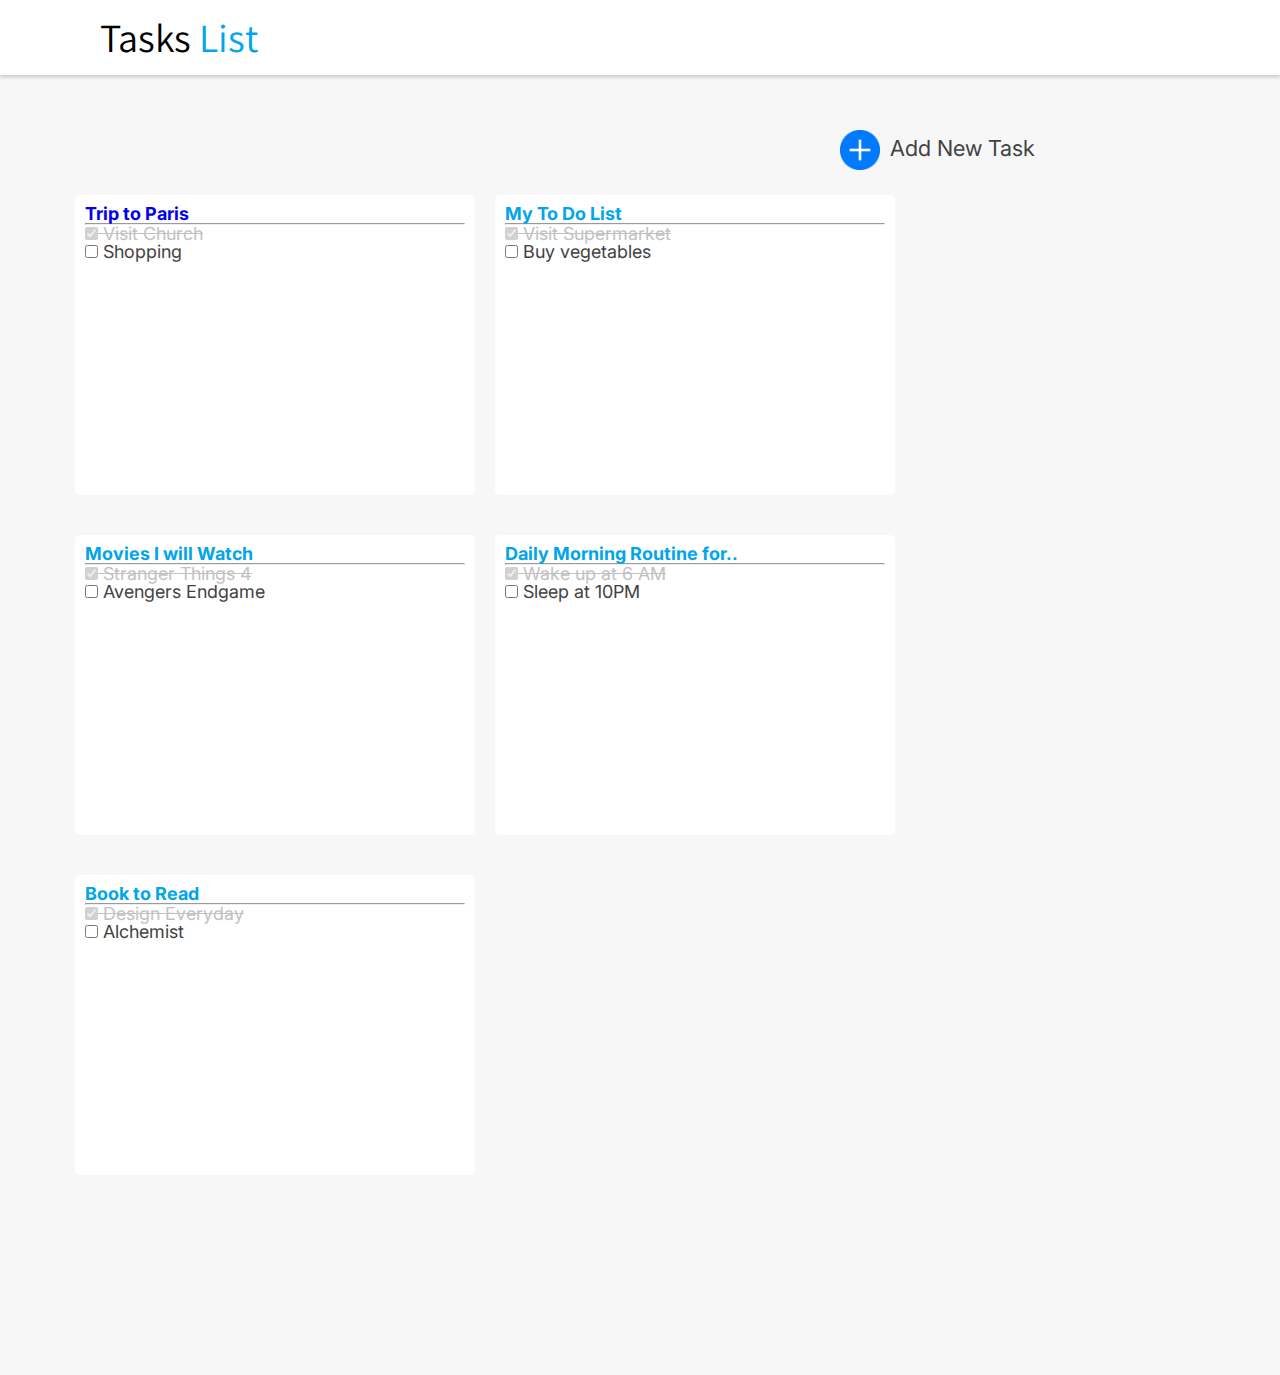
<file: index.html>
<!DOCTYPE html>
<html lang="en">
<head>
    <meta charset="UTF-8">
    <meta http-equiv="X-UA-Compatible" content="IE=edge">
    <meta name="viewport" content="width=device-width, initial-scale=1.0">
    <title>Document</title>
    <link rel="stylesheet" href="style.css">
    <link href="https://fonts.googleapis.com/css2?family=Assistant:wght@800&display=swap" rel="stylesheet">
    <link href="https://fonts.googleapis.com/css2?family=Assistant:wght@800&family=Inter:wght@100;600&display=swap" rel="stylesheet">

</head>
<body>
    <header>
        <nav>
            <span class="to">Tasks </span>
            <span class="do">List</span>
        </nav>
    </header>
    <div>
        <div class="cir">
            <a href="index2.html"><img src="./kindpng_1120914.png" alt="+" class="size"></a>
        </div>
        <div><a href="index2.html"><span class="text"> Add New Task</span></a></div>
    </div>
    <div class="lowerContainer pos">
           <div class="todo1 ho">
            <a href="./index3.html" class="go"> <h2> Trip to Paris </h2></a>
            <hr>
            <div class="check1">
               <input type="checkbox" name="visti" id="visit", disabled checked> Visit Church <br>
            </div>
            <div class="check2">
                <input type="checkbox" name="shop" id="shop"> Shopping
             </div>
        </div>
        <div class="todo ho">
            <h2> My To Do List</h2>
            <hr>
            <div class="check1">
               <input type="checkbox" name="supermarket" id="supermarket", disabled checked> Visit Supermarket <br>
            </div>
            <div class="check2">
                <input type="checkbox" name="veg" id="veg"> Buy vegetables
             </div>
        </div>
        <div class="todo ho">
            <h2> Movies I will Watch</h2>
            <hr>
            <div class="check1">
               <input type="checkbox" name="stranger" id="stranger", disabled checked> Stranger Things 4 <br>
            </div>
            <div class="check2">
                <input type="checkbox" name="avengers" id="avengers"> Avengers Endgame
             </div>
        </div>
        <div class="todo ho">
            <h2> Daily Morning Routine for..</h2>
            <hr>
            <div class="check1">
               <input type="checkbox" name="wakeup" id="wakeup", disabled checked> Wake up at 6 AM <br>
            </div>
            <div class="check2">
                <input type="checkbox" name="sleep" id="sleep"> Sleep at 10PM
             </div>
        </div>
        <div class="todo2 ho">
            <h2> Book to Read</h2>
            <hr>
            <div class="check1">
               <input type="checkbox" name="visti" id="visit", disabled checked> Design Everyday <br>
            </div>
            <div class="check2">
                <input type="checkbox" name="shop" id="shop"> Alchemist
             </div>
        </div>
    </div>    
</body>
</html>
</file>
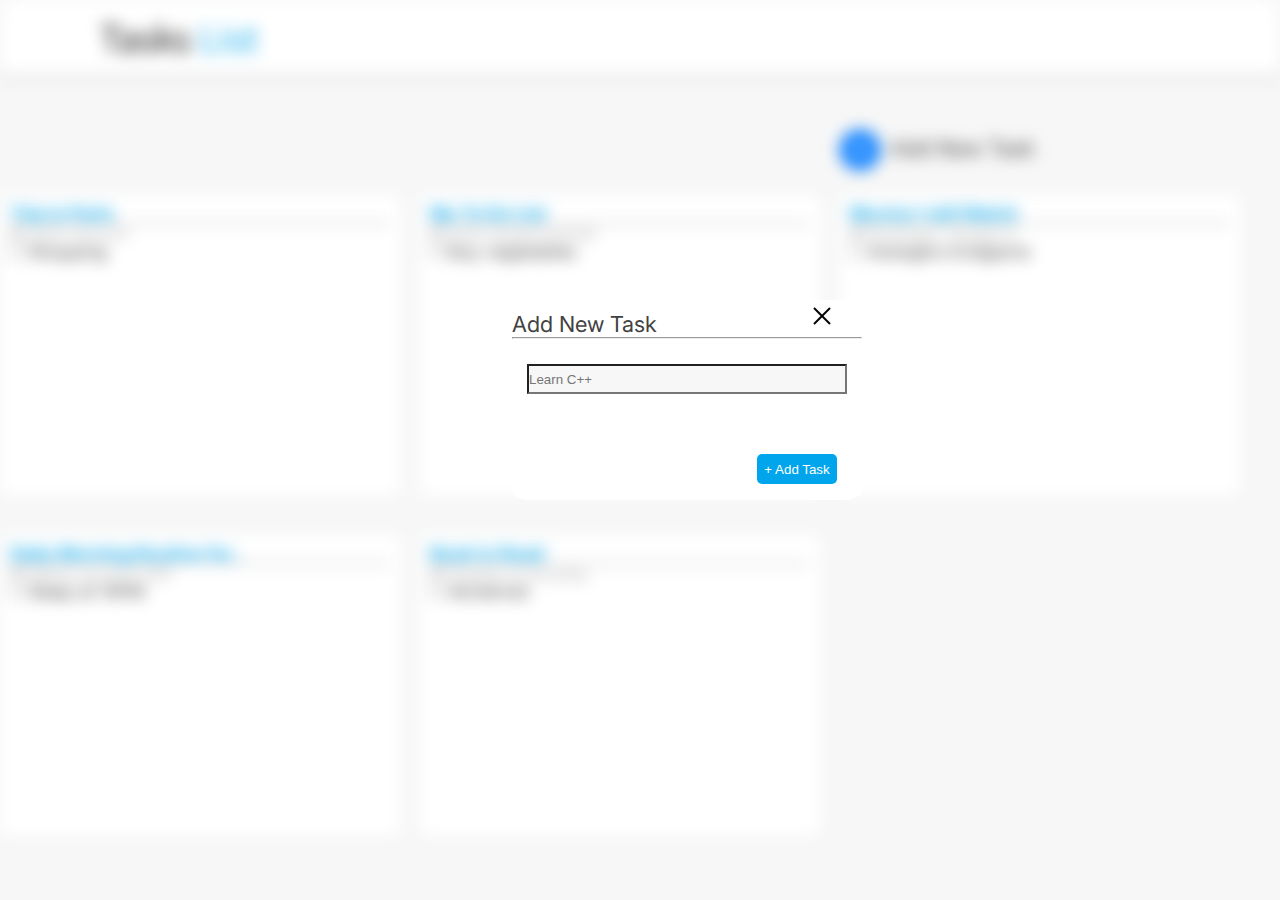
<file: index2.html>
<!DOCTYPE html>
<html lang="en">
<head>
    <meta charset="UTF-8">
    <meta http-equiv="X-UA-Compatible" content="IE=edge">
    <meta name="viewport" content="width=device-width, initial-scale=1.0">
    <title>Document</title>
    <link rel="stylesheet" href="style.css">
    <link href="https://fonts.googleapis.com/css2?family=Assistant:wght@800&display=swap" rel="stylesheet">
    <link href="https://fonts.googleapis.com/css2?family=Assistant:wght@800&family=Inter:wght@100;600&display=swap" rel="stylesheet">
<body>
    
  <div class="p">
    <header>
        <nav>
            <span class="to">Tasks </span>
            <span class="do">List</span>
        </nav>
    </header>
    <div>
        <div class="cir">
            <a href="index2.html"><img src="./kindpng_1120914.png" alt="+" class="size"></a>
        </div>
        <div><a href="index2.html"><span class="text"> Add New Task</span></a></div>
    </div>
    <div class="lowerContainer">
        <div class="todo t1 ho">
            <h2> Trip to Paris </h2>
            <hr>
            <div class="check1">
               <input type="checkbox" name="visti" id="visit", disabled checked> Visit Church <br>
            </div>
            <div class="check2">
                <input type="checkbox" name="shop" id="shop"> Shopping
             </div>
        </div>
        <div class="todo t2 ho">
            <h2> My To Do List</h2>
            <hr>
            <div class="check1">
               <input type="checkbox" name="supermarket" id="supermarket", disabled checked> Visit Supermarket <br>
            </div>
            <div class="check2">
                <input type="checkbox" name="veg" id="veg"> Buy vegetables
             </div>
        </div>
        <div class="todo t3 ho">
            <h2> Movies I will Watch</h2>
            <hr>
            <div class="check1">
               <input type="checkbox" name="stranger" id="stranger", disabled checked> Stranger Things 4 <br>
            </div>
            <div class="check2">
                <input type="checkbox" name="avengers" id="avengers"> Avengers Endgame
             </div>
        </div>
        <div class="todo t4 ho">
            <h2> Daily Morning Routine for..</h2>
            <hr>
            <div class="check1">
               <input type="checkbox" name="wakeup" id="wakeup", disabled checked> Wake up at 6 AM <br>
            </div>
            <div class="check2">
                <input type="checkbox" name="sleep" id="sleep"> Sleep at 10PM
             </div>
        </div>
        <div class="todo t5 ho">
            <h2> Book to Read</h2>
            <hr>
            <div class="check1">
               <input type="checkbox" name="visti" id="visit", disabled checked> Design Everyday <br>
            </div>
            <div class="check2">
                <input type="checkbox" name="shop" id="shop"> Alchemist
             </div>
        </div>
    </div>    
  </div>
  <div class="task">
    <span class="task2">Add New Task</span>
    <span class="cross"> <a href="./index.html"><img src="./icons8-multiply-32.png" alt="X"></a></span>
    <hr>
    <form action="./index3.html">
      <input type="text" name="learn" id="learn" placeholder="Learn C++">
    <button type="submit">+ Add Task</button>
    </form>
</div>
 
</body>
</html>
</file>
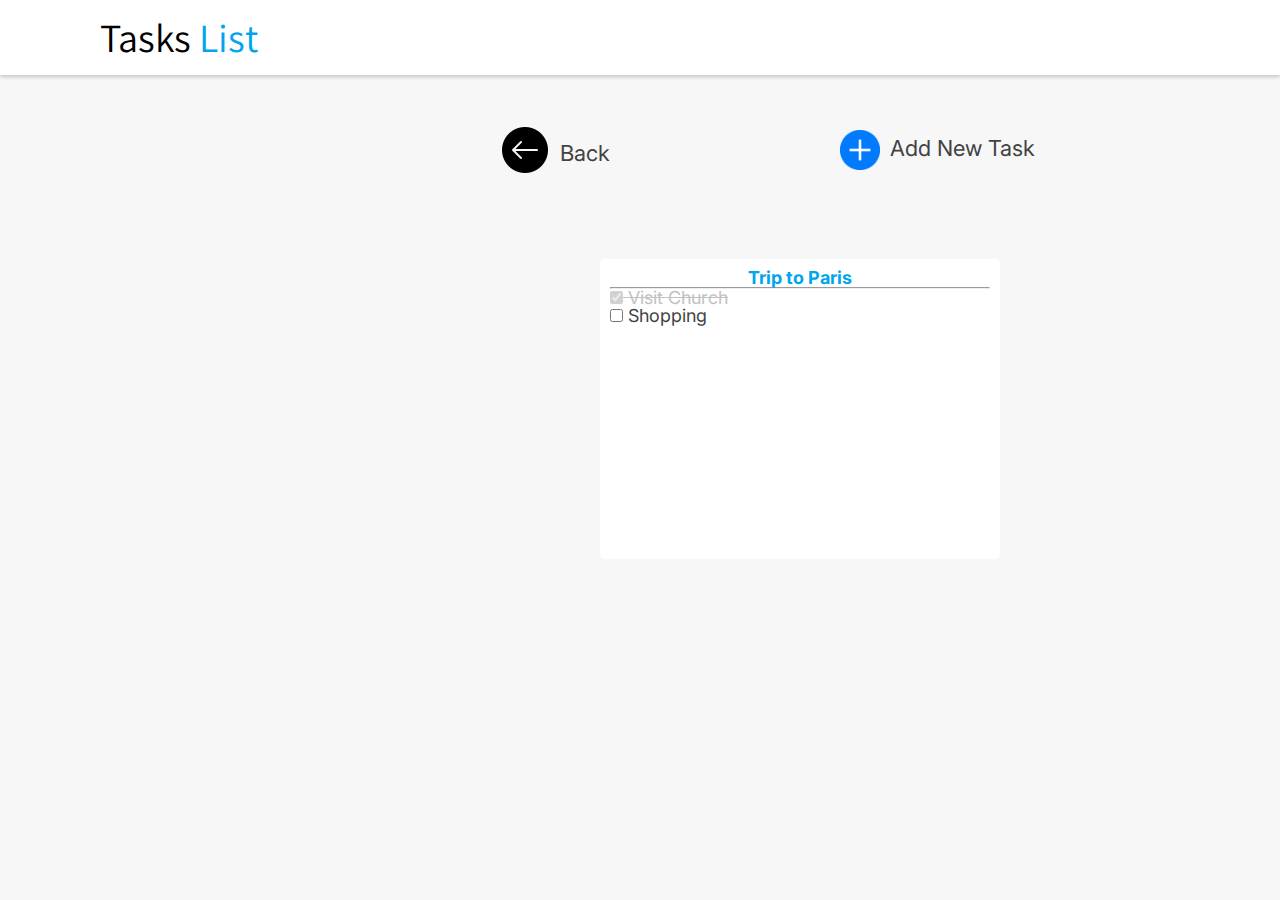
<file: index3.html>
<!DOCTYPE html>
<html lang="en">
<head>
    <meta charset="UTF-8">
    <meta http-equiv="X-UA-Compatible" content="IE=edge">
    <meta name="viewport" content="width=device-width, initial-scale=1.0">
    <title>Document</title>
    <link rel="stylesheet" href="style.css">
    <link href="https://fonts.googleapis.com/css2?family=Assistant:wght@800&display=swap" rel="stylesheet">
    <link href="https://fonts.googleapis.com/css2?family=Assistant:wght@800&family=Inter:wght@100;600&display=swap" rel="stylesheet">
</head>
<body>
    <header>
        <nav>
            <span class="to">Tasks </span>
            <span class="do">List</span>
        </nav>
    </header>
    <div class="display">
        <div class="cir">
            <a href="index1.html"><img src="./kindpng_1120914.png" alt="+" class="size"></a>
        </div>
        <div><a href="index1.html"><span class="text"> Add New Task</span></a></div>
        <div class="back">
            <a href="./index.html"><img src="./icons8-back-arrow-50.png" alt="back"  class="b"/></a>
          </div>
          <span class="btext">Back</span>
        
    </div>
    
    <div class="doo t6 ho">
      <h2> Trip to Paris</h2>
      <hr />
      <div class="check1">
        <input type="checkbox" name="visti" id="visit", disabled checked> Visit Church <br>
     </div>
     <div class="check2">
         <input type="checkbox" name="shop" id="shop"> Shopping
      </div>
    </div>
</body>
</html>
</file>
<file: style.css>
*{
    margin: 0;
    padding: 0px;
    box-sizing: border-box;
}
body{
    background-color: #F7F7F7;
}
a:visited{
    color: #00a5ec;
}
nav{
    
    height: 75px;
    line-height: 75px;
    padding: 0px 100px;
    background-color: white;
    box-shadow: 0 2px 4px 0 rgba(0,0,0,.2);
}
.do{
    font-family:'Assistant', sans-serif;
    color: #00a5ec;
    font-size: 40px;
}
.to{
    font-family: 'Assistant', sans-serif;
    font-size: 40px;
}
.cir{
    position: absolute;
    top: 130px;
    right: 400px;
}
.size{
    width: 40px;
    height: 40px;
}
.text{
    font-size: 22px;
    color: #424242;
    font-family: Inter;
    position: absolute;
    top: 135px;
    right: 245px;
}
.lowerContainer{
    display: flex;
    margin-top: 100px;
    flex-wrap: wrap;
    justify-content: flex-start;
    gap: 20px;
}
.pos{
    position: absolute;
    left: 75px;
}

.todo{
    width: 400px;
    height: 300px;
    background-color: white;
    border-radius: 5px;
    line-height: 150%;
    color: #00a5ec;
    font-size: 12px;
    font-family: 'Inter';
    padding: 10px 10px 10px 10px;
    margin-top: 20px;
    
}
.todo1{
    width: 400px;
    height: 300px;
    background-color: white;
    border-radius: 5px;
    line-height: 150%;
    color: #00a5ec;
    font-size: 12px;
    font-family: 'Inter';
    padding: 10px 10px 10px 10px;
    margin-top: 20px;
    
}
.todo2{
    width: 400px;
    height: 300px;
    background-color: white;
    border-radius: 5px;
    line-height: 150%;
    color: #00a5ec;
    font-size: 12px;
    font-family: 'Inter';
    padding: 10px 10px 10px 10px;
    margin-top: 20px;
    margin-bottom: 200px;
}

.check1{
    text-decoration: line-through;
    color: #c2c2c2;
    font-size: 18px;
    text-align: left;
}
.check2{
    color:#424242;
    font-size: 18px;
    text-align: left;
}
.ho:hover{
    box-shadow: 0px 0px 5px gray;
}
.p{
    filter: blur(8px);
}
.task{
    width: 350px;
    height: 200px;
    background-color: white;
    border-radius: 5%;
    position: absolute;
    bottom: 400px;
    left: 40%;
}
button{
 width: 80px;
 height: 30px;
 background-color: #00a5ec;
 text-align: center;
 color: white;
 float: right;
 margin-top: 35px;
 margin-right: 25px;
 border-radius: 5px;
 border:#00a5ec;
}
.task2{
    font-size: 22px;
    color: #424242;
    font-family: Inter;
}
input[type="text"] {
    width: 320px;
    height: 30px;
    background-color: #F7F7F7;
    margin: 25px 15px ;
}
.cross{
    color: #858585;
    margin-left: 145px;
    font-style: normal;
}
.back{
   position: relative;
   left: 500px;
   top: 50px;
}
.btext{
    font-size: 22px;
    color: #424242;
    font-family: Inter;
    position: absolute;
    top: 140px;
    left: 560px;
}
.doo{
    width: 400px;
    height: 300px;
    background-color: white;
    border-radius: 5px;
    line-height: 150%;
    color: #00a5ec;
    font-size: 12px;
    font-family: 'Inter';
    padding: 10px 10px 10px 10px;
    text-align: center;
}
.t6{
 position: relative;
 top: 130px;
 left: 600px;
}
.display{
    display: flex;
}
.q{
    filter: blur(8px);
}
.task3{
    width: 350px;
    height: 200px;
    background-color: white;
    position: relative;
    bottom: 210px;
    left: 550px;
    border-radius: 5%;
}
.go{
    text-decoration: none;
}
@media screen and (min-width:150px) and (max-width:500px){
    .text{
        display: none;
    }
    nav{
        height: 50px;
        line-height: 50px;
        padding: 0px 10px;
    }
    .lowerContainer{
       flex-direction: column;
       text-align: center;
    }
    .pos{
        position: absolute;
        left: 10px;
    }
   
    .todo{
        width:275px;
    }
    .todo1{
        width: 275px;
    }
    .todo2{
        width: 275px;
    }
    .cir{
      position: absolute;
      top: 80px;
      right: 175px;
    }
    .size{
        width: 40px;
        height: 40px;
    }
    .task{
        width: 300px;
        height: 200px;
        position: absolute;
        bottom:500px;
        left: 20px;
    }
   
    input[type="text"]{
        width: 250px;
    }
    .cross{
        position: absolute;
        top: 0px;
        left: 100px;
    }
    .back{
        position: absolute;
        top: 75px;
        left: 20px;
    }
    .b{
        width: 40px;
        height: 40px;
    }
    .btext{
        position: absolute;
        top: 80px;
        left: 60px;
    }
    .doo{
        width: 265px;
    }
    .t6{
        position: absolute;
        top: 130px;
        left: 20px;
       }
}
</file>
